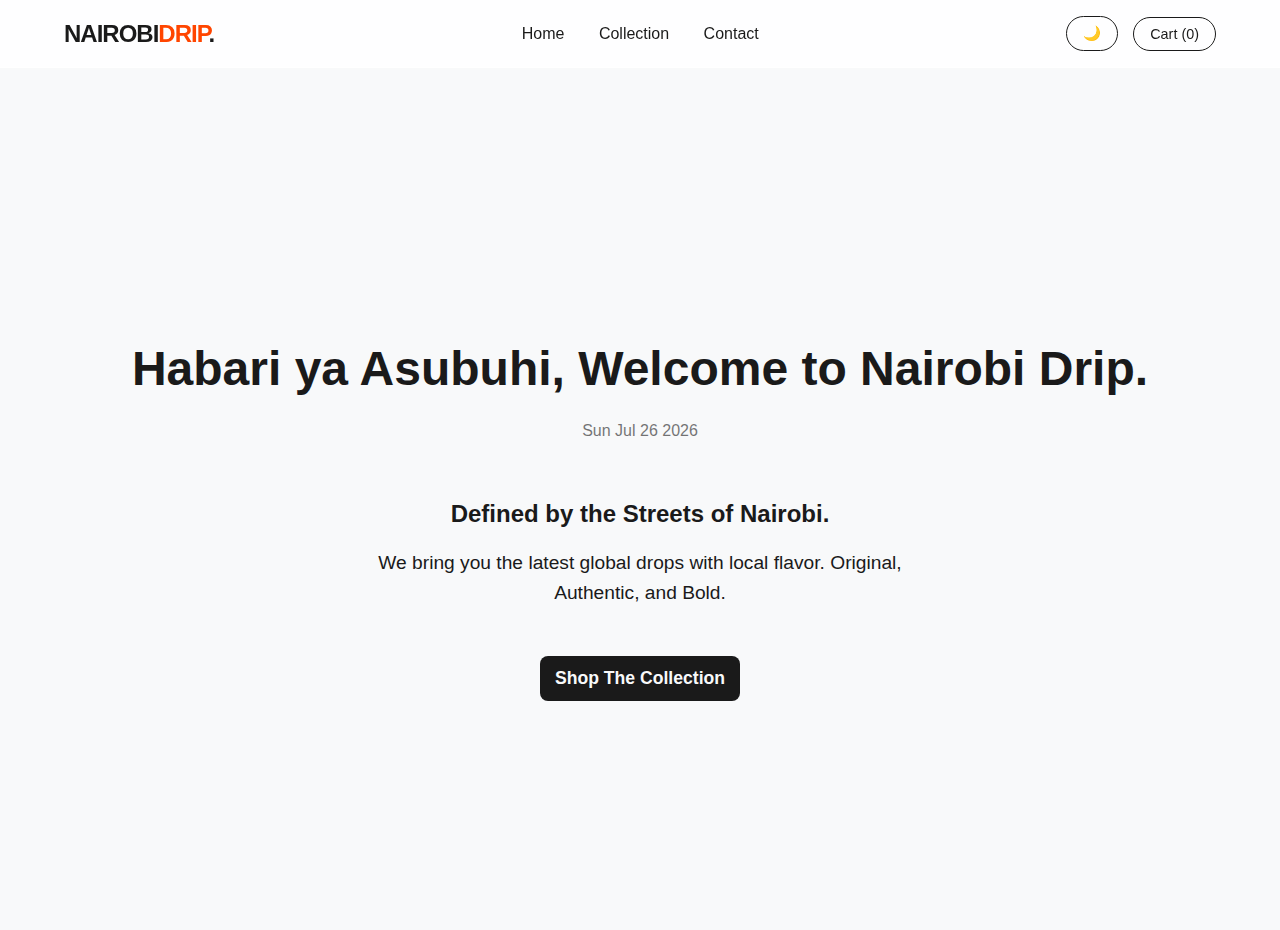
<file: index.html>
<!DOCTYPE html>
<html lang="en">
<head>
    <meta charset="UTF-8">
    <meta name="viewport" content="width=device-width, initial-scale=1.0">
    <title>Home | Nairobi Drip</title>
    <link rel="stylesheet" href="style.css">
</head>
<body>
    <header>
        <div class="logo">NAIROBI<span>DRIP</span>.</div>
        <nav>
            <a href="index.html">Home</a>
            <a href="products.html">Collection</a>
            <a href="contact.html">Contact</a>
        </nav>
        <div class="controls">
            <button class="icon-btn" id="theme-toggle">🌙</button>
            <button class="icon-btn">Cart (<span id="cart-count">0</span>)</button>
        </div>
    </header>

    <main style="display: flex; flex-direction: column; align-items: center; justify-content: center; height: 90vh; text-align: center; padding: 20px;">
        <h1 id="greeting" style="font-size: 3rem; margin-bottom: 10px;">Welcome</h1>
        <p id="date-display" style="opacity: 0.6; margin-bottom: 40px;"></p>
        
        <div style="max-width: 600px;">
            <h2>Defined by the Streets of Nairobi.</h2>
            <p style="font-size: 1.2rem; line-height: 1.6;">
                We bring you the latest global drops with local flavor. 
                Original, Authentic, and Bold.
            </p>
            <br>
            <a href="products.html">
                <button class="add-btn" style="width: 200px; font-size: 1.1rem;">Shop The Collection</button>
            </a>
        </div>
    </main>
    <script src="script.js"></script>
</body>
</html>
</file>
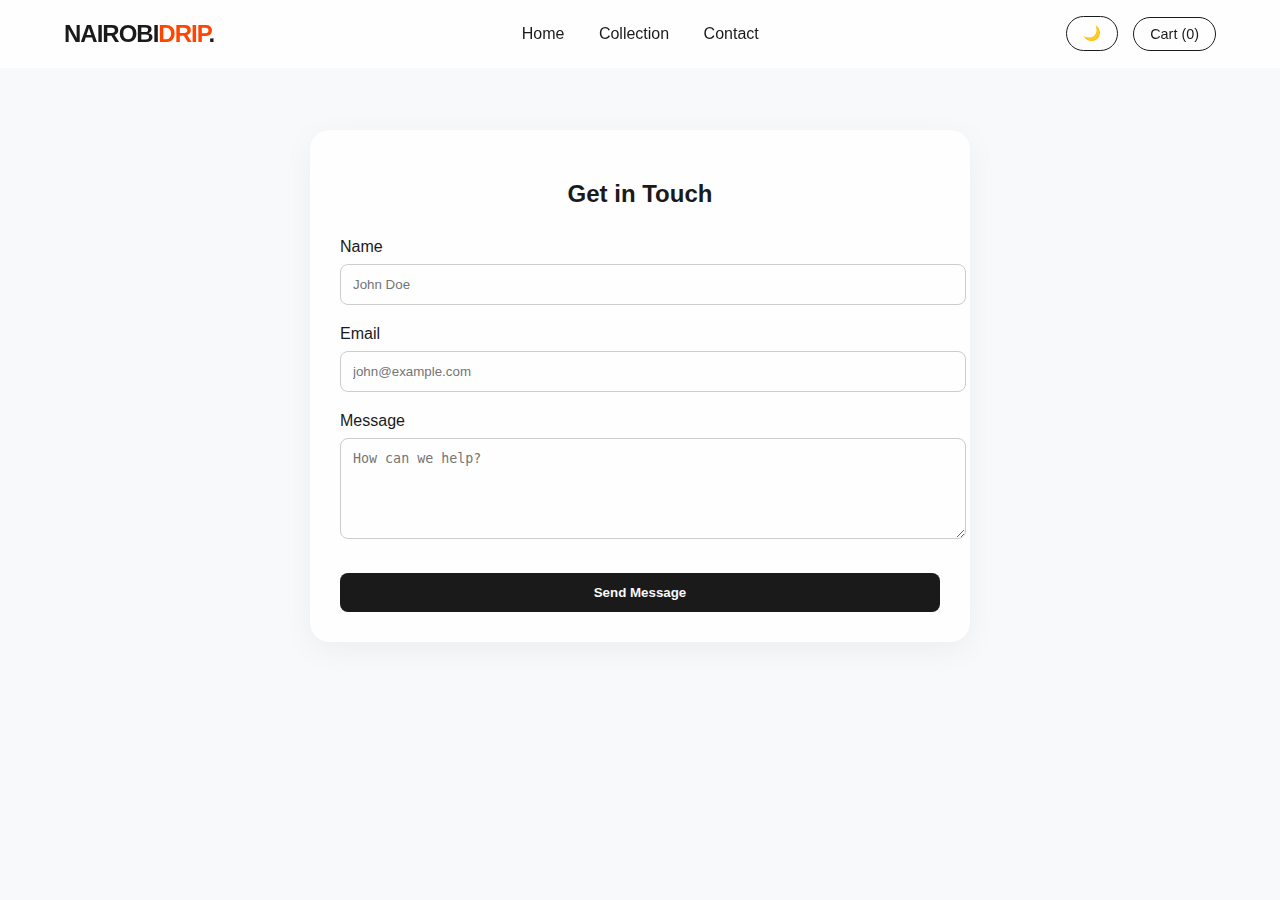
<file: contact.html>
<!DOCTYPE html>
<html lang="en">
<head>
    <meta charset="UTF-8">
    <meta name="viewport" content="width=device-width, initial-scale=1.0">
    <title>Contact | Nairobi Drip</title>
    <link rel="stylesheet" href="style.css">
</head>
<body>
    <header>
        <div class="logo">NAIROBI<span>DRIP</span>.</div>
        <nav>
            <a href="index.html">Home</a>
            <a href="products.html">Collection</a>
            <a href="contact.html">Contact</a>
        </nav>
        <div class="controls">
            <button class="icon-btn" id="theme-toggle">🌙</button>
            <button class="icon-btn">Cart (<span id="cart-count">0</span>)</button>
        </div>
    </header>

    <main>
        <div class="contact-container">
            <h2 style="text-align: center; margin-bottom: 30px;">Get in Touch</h2>
            <form id="contact-form">
                <div class="form-group">
                    <label>Name</label>
                    <input type="text" id="name" required placeholder="John Doe">
                </div>
                
                <div class="form-group">
                    <label>Email</label>
                    <input type="email" id="email" placeholder="john@example.com">
                    <div id="email-error" class="error-msg"></div>
                </div>
                
                <div class="form-group">
                    <label>Message</label>
                    <textarea id="message" rows="5" required placeholder="How can we help?"></textarea>
                </div>
                
                <button type="submit" class="add-btn">Send Message</button>
            </form>
        </div>
    </main>
    <script src="script.js"></script>
</body>
</html>
</file>
<file: style.css>
/* --- VARIABLES & THEME CONFIG --- */
:root {
    --bg-color: #f8f9fa;
    --text-color: #1a1a1a;
    --glass-bg: rgba(255, 255, 255, 0.85);
    --glass-border: 1px solid rgba(255, 255, 255, 0.3);
    --accent: #FF4500; /* Nairobi Sunset Orange */
    --card-shadow: 0 8px 32px rgba(0, 0, 0, 0.05);
    --transition: all 0.4s cubic-bezier(0.16, 1, 0.3, 1);
}

.dark-mode {
    --bg-color: #0f172a; /* Slate 900 */
    --text-color: #e2e8f0;
    --glass-bg: rgba(30, 41, 59, 0.7); /* Dark Glass */
    --glass-border: 1px solid rgba(255, 255, 255, 0.1);
    --card-shadow: 0 8px 32px rgba(0, 0, 0, 0.3);
}

body {
    font-family: 'Inter', -apple-system, sans-serif;
    background-color: var(--bg-color);
    color: var(--text-color);
    margin: 0;
    transition: background-color 0.5s ease;
    padding-top: 80px; /* Space for fixed header */
}

/* --- GLASS MORPHISM HEADER --- */
header {
    position: fixed;
    top: 0;
    width: 100%;
    z-index: 1000;
    background: var(--glass-bg);
    backdrop-filter: blur(12px);
    -webkit-backdrop-filter: blur(12px);
    border-bottom: var(--glass-border);
    display: flex;
    justify-content: space-between;
    align-items: center;
    padding: 1rem 5%;
    box-sizing: border-box;
}

.logo {
    font-size: 1.5rem;
    font-weight: 800;
    letter-spacing: -1px;
    text-transform: uppercase;
}

.logo span { color: var(--accent); }

nav a {
    text-decoration: none;
    color: var(--text-color);
    margin: 0 15px;
    font-weight: 500;
    position: relative;
    transition: var(--transition);
}

nav a:hover { color: var(--accent); }

/* --- CONTROLS --- */
.controls { display: flex; gap: 15px; align-items: center; }

button.icon-btn {
    background: transparent;
    border: 1px solid var(--text-color);
    color: var(--text-color);
    padding: 8px 16px;
    border-radius: 20px;
    cursor: pointer;
    font-size: 0.9rem;
    transition: var(--transition);
}

button.icon-btn:hover {
    background: var(--text-color);
    color: var(--bg-color);
}

/* --- PRODUCT GRID (The Collection) --- */
.hero-title {
    text-align: center;
    font-size: 2.5rem;
    margin: 40px 0 10px;
}

.product-grid {
    display: grid;
    grid-template-columns: repeat(auto-fit, minmax(280px, 1fr));
    gap: 30px;
    padding: 40px 5%;
}

.product-card {
    background: var(--glass-bg);
    border: var(--glass-border);
    border-radius: 16px;
    padding: 15px;
    box-shadow: var(--card-shadow);
    transition: var(--transition);
    position: relative;
    overflow: hidden;
}

.product-card:hover {
    transform: translateY(-10px);
    box-shadow: 0 15px 40px rgba(0,0,0,0.12);
}

.product-card img {
    width: 100%;
    height: 300px;
    object-fit: cover;
    border-radius: 12px;
    margin-bottom: 15px;
}

.product-info h3 { margin: 10px 0 5px; font-size: 1.1rem; }
.product-info p { color: var(--accent); font-weight: 700; font-size: 1.1rem; }

.add-btn {
    width: 100%;
    padding: 12px;
    background: var(--text-color);
    color: var(--bg-color);
    border: none;
    border-radius: 8px;
    font-weight: 600;
    cursor: pointer;
    margin-top: 10px;
    transition: var(--transition);
}

.add-btn:hover { opacity: 0.9; transform: scale(1.02); }

/* --- CONTACT FORM --- */
.contact-container {
    max-width: 600px;
    margin: 50px auto;
    padding: 30px;
    background: var(--glass-bg);
    border-radius: 20px;
    box-shadow: var(--card-shadow);
}

.form-group { margin-bottom: 20px; }
.form-group label { display: block; margin-bottom: 8px; font-weight: 500; }
.form-group input, .form-group textarea {
    width: 100%;
    padding: 12px;
    border-radius: 8px;
    border: 1px solid #ccc;
    background: transparent;
    color: var(--text-color);
}

/* Error Message styling */
.error-msg { color: #e74c3c; font-size: 0.85rem; display: none; margin-top: 5px; }
</file>
